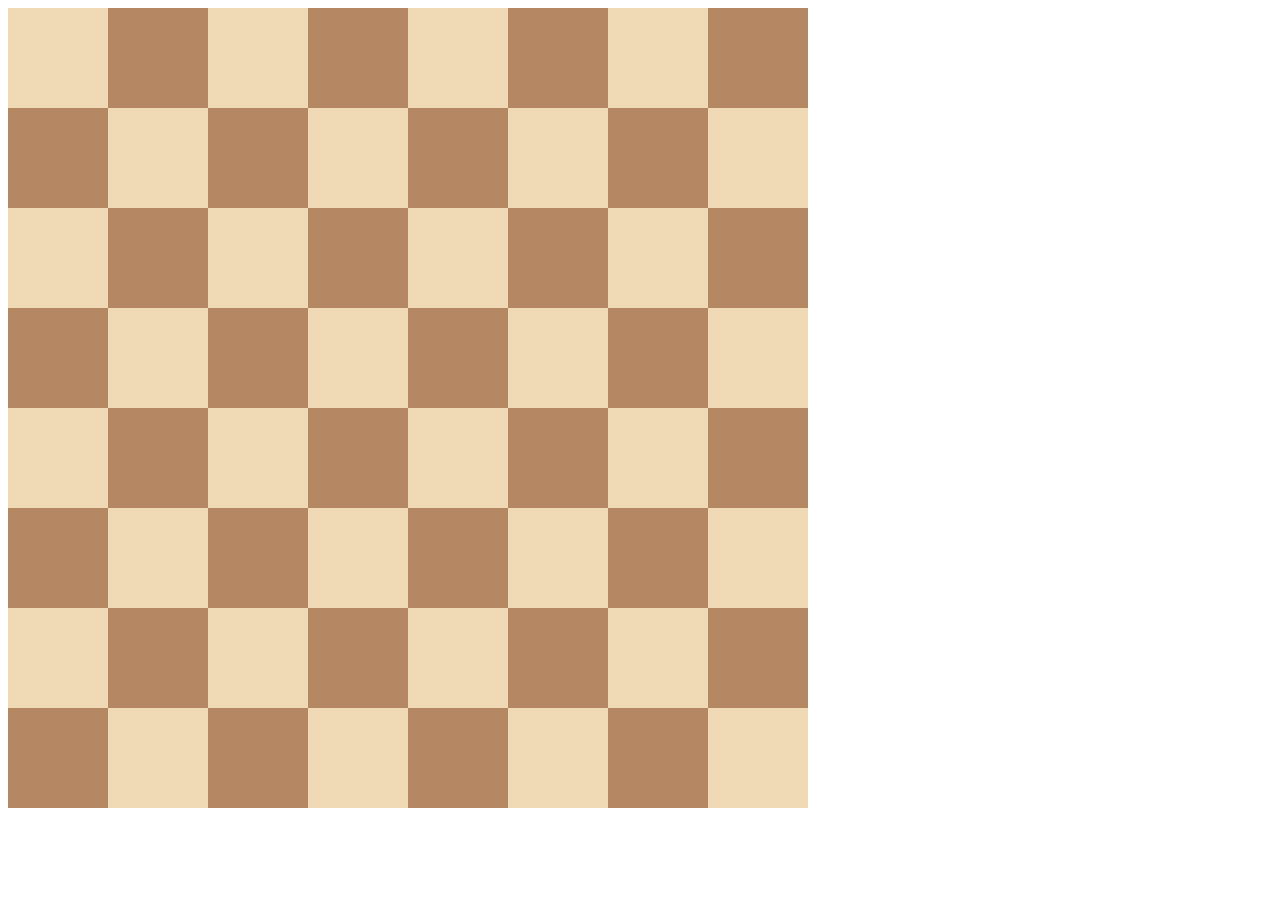
<file: 10.0 Display Grid/index.html>
<!DOCTYPE html>
<html>

<head>
  <title>Chessboard</title>
  <style>
    /* Write your code here */
    /* Each square should be 100px by 100px */
    /* My colours for white: #f0d9b5, black: #b58863 */

    .container{
      width: 800px;
      display: grid;
      grid-template-columns: 1fr 1fr 1fr 1fr 1fr 1fr 1fr 1fr;
      grid-template-rows: 1fr 1fr 1fr 1fr 1fr 1fr 1fr 1fr;
    }

    .white{
      height: 100px;
      width: 100px;
      background-color: #f0d9b5;
    }

    .black{
      height: 100px;
      width: 100px;
      background-color: #b58863;
    }

  </style>
</head>

<body>
  <div class="container">
    <div class="white"></div>
    <div class="black"></div>
    <div class="white"></div>
    <div class="black"></div>
    <div class="white"></div>
    <div class="black"></div>
    <div class="white"></div>
    <div class="black"></div>
    <div class="black"></div>
    <div class="white"></div>
    <div class="black"></div>
    <div class="white"></div>
    <div class="black"></div>
    <div class="white"></div>
    <div class="black"></div>
    <div class="white"></div>
    <div class="white"></div>
    <div class="black"></div>
    <div class="white"></div>
    <div class="black"></div>
    <div class="white"></div>
    <div class="black"></div>
    <div class="white"></div>
    <div class="black"></div>
    <div class="black"></div>
    <div class="white"></div>
    <div class="black"></div>
    <div class="white"></div>
    <div class="black"></div>
    <div class="white"></div>
    <div class="black"></div>
    <div class="white"></div>
    <div class="white"></div>
    <div class="black"></div>
    <div class="white"></div>
    <div class="black"></div>
    <div class="white"></div>
    <div class="black"></div>
    <div class="white"></div>
    <div class="black"></div>
    <div class="black"></div>
    <div class="white"></div>
    <div class="black"></div>
    <div class="white"></div>
    <div class="black"></div>
    <div class="white"></div>
    <div class="black"></div>
    <div class="white"></div>
    <div class="white"></div>
    <div class="black"></div>
    <div class="white"></div>
    <div class="black"></div>
    <div class="white"></div>
    <div class="black"></div>
    <div class="white"></div>
    <div class="black"></div>
    <div class="black"></div>
    <div class="white"></div>
    <div class="black"></div>
    <div class="white"></div>
    <div class="black"></div>
    <div class="white"></div>
    <div class="black"></div>
    <div class="white"></div>
  </div>
</body>

</html>
</file>
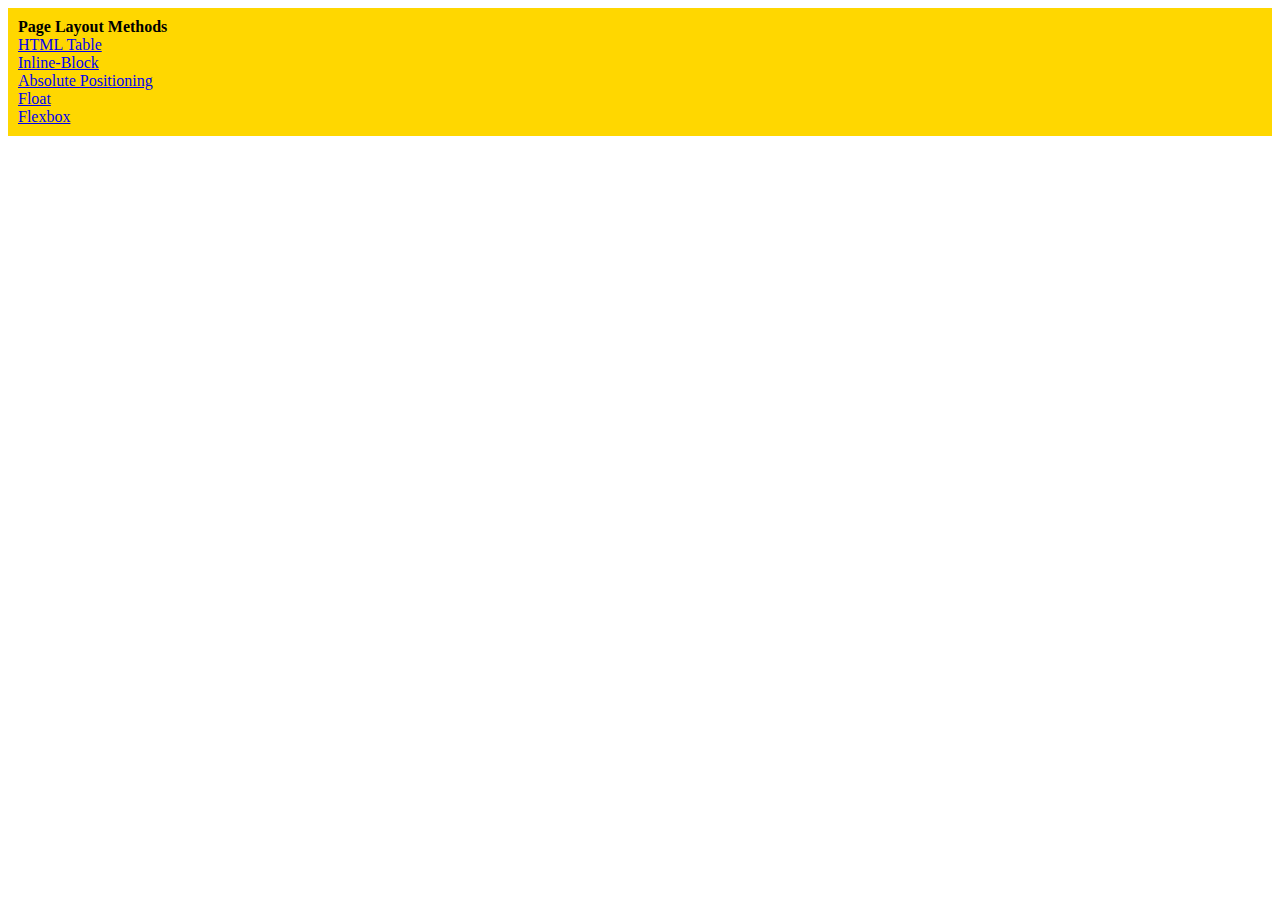
<file: 9.0 Display Flex/index.html>
<!DOCTYPE html>
<html lang="en">

<head>
  <meta charset="UTF-8">
  <meta name="viewport" content="width=device-width, initial-scale=1.0">
  <title>Column Layout Methods</title>
  <style>
    p {
      padding: 0;
      margin: 0;
      font-weight: 700;
    }

    li {
      list-style: none;
    }

    .container {
      padding: 10px;
      background-color: gold;
    }

  </style>
</head>

<body>
  <div class="container">
    <p>Page Layout Methods</p>

    <li><a href="./html-table.html">HTML Table</a></li>
    <li><a href="./inline-block.html">Inline-Block</li>
    <li><a href="./absolute-position.html">Absolute Positioning</li>
    <li><a href="./float.html">Float</li>
    <li><a href="./flex.html">Flexbox</li>

  </div>
</body>

</html>
</file>
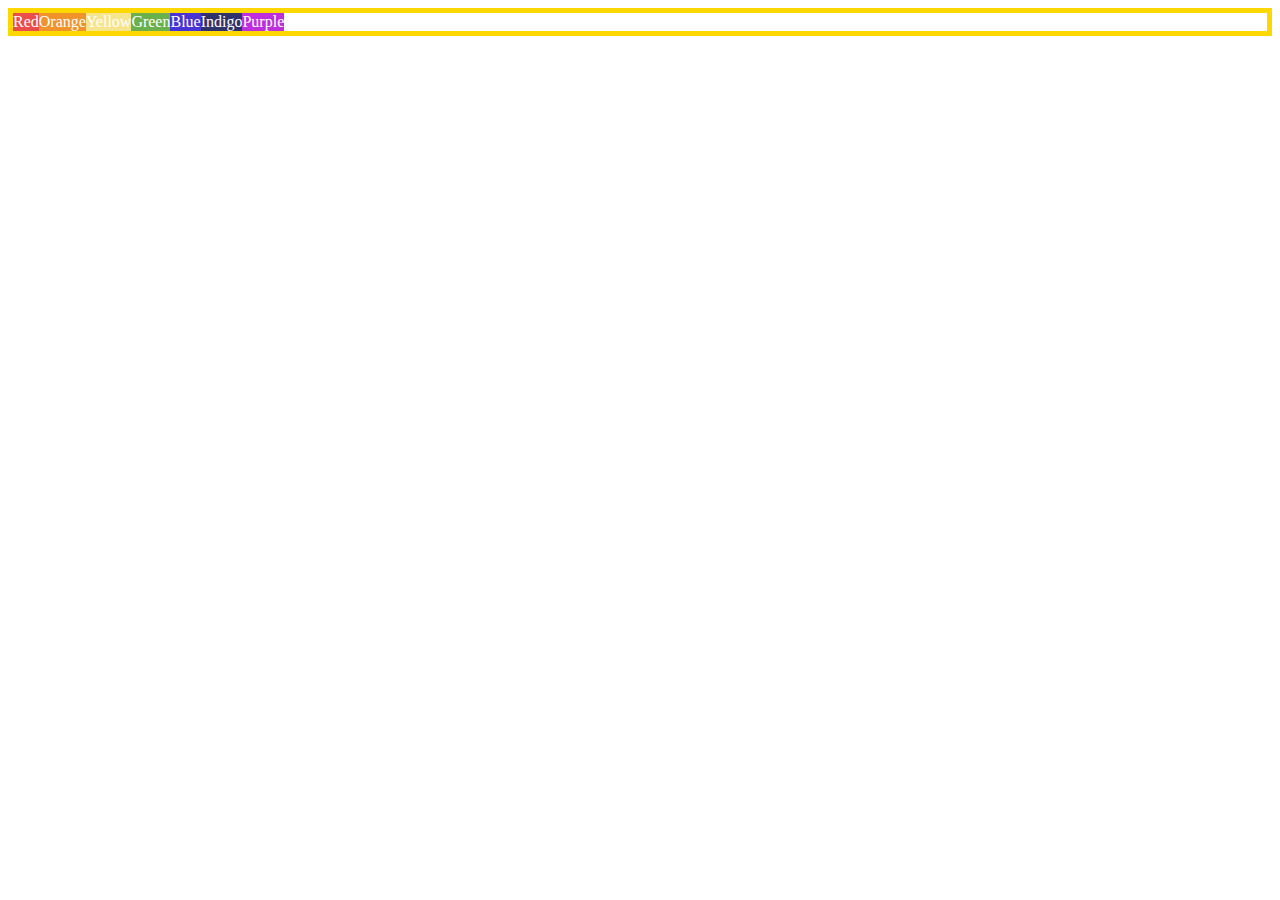
<file: 9.1 Flex Direction/index.html>
<!DOCTYPE html>
<html lang="en">

<head>
  <meta charset="UTF-8">
  <meta name="viewport" content="width=device-width, initial-scale=1.0">
  <title>Flex Direction</title>
  <!-- HINT:
  https://developer.mozilla.org/en-US/docs/Web/CSS/Universal_selectors
  https://developer.mozilla.org/en-US/docs/Learn/CSS/Building_blocks/Selectors/Combinators 
  -->
  <style>
    .container {
      color: white;
      border: 5px solid gold;
      display: flex;
    }

    /*
Select all the elements that are the direct
children of the .container class.
    */

    .red {background-color: #eb4d4b;}
    .orange {background-color: #f0932b;}
    .yellow {background-color: #f6e58d;}
    .green {background-color: #6ab04c;}
    .blue {background-color: #4834d4;}
    .indigo {background-color: #30336b;}
    .purple {background-color: #be2edd;}
  </style>
</head>

<body>
  <div class="container">
    <div class="red">Red</div>
    <div class="orange">Orange</div>
    <div class="yellow">Yellow</div>
    <div class="green">Green</div>
    <div class="blue">Blue</div>
    <div class="indigo">Indigo</div>
    <div class="purple">Purple</div>
  </div>
  
</body>

</html>
</file>
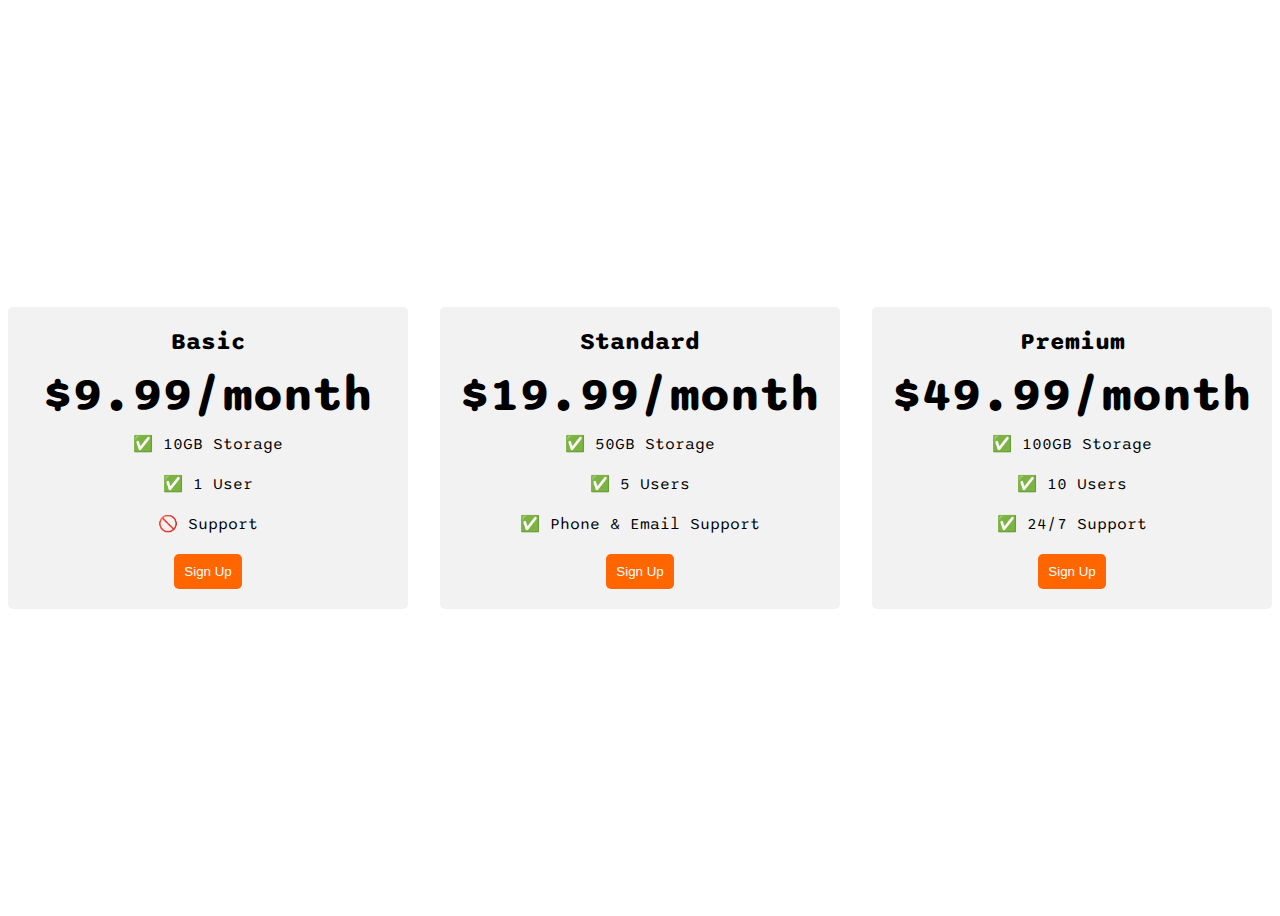
<file: 9.4+Flexbox+Pricing+Table+Project/index.html>
<!DOCTYPE html>
<html>
  <head>
    <title>Flexbox Pricing Table</title>
    <link rel="preconnect" href="https://fonts.googleapis.com" />
    <link rel="preconnect" href="https://fonts.gstatic.com" crossorigin />
    <link
      href="https://fonts.googleapis.com/css2?family=Sono:wght@400;700&display=swap"
      rel="stylesheet"
    />
    <style>
      body {
        font-family: "Sono", sans-serif;
      }

      /* Hint: What can you do with a media query and flexbox? */
      @media (max-width: 1250px) {
      }

      .pricing-container {
      display: flex;
      justify-content: center;
      align-items: center;
      height: 100vh;
      gap: 2rem;
    }

    .pricing-plan {
      flex: 1;
      max-width: 400px;
      padding: 20px;
      background-color: #f2f2f2;
      border-radius: 5px;
      text-align: center;
    }

    .plan-title {
      font-size: 24px;
      font-weight: bold;
      margin-bottom: 10px;
    }

    .plan-price {
      font-size: 48px;
      font-weight: bold;
      margin-bottom: 10px;
    }

    .plan-features {
      list-style: none;
      padding: 0;
      margin: 0;
    }

    .plan-features li {
      margin-bottom: 20px;
    }

    .plan-button {
      padding: 10px;
      background-color: #ff6600;
      color: #fff;
      border-radius: 5px;
      border: none;
    }

    @media (max-width: 1250px) {
      .pricing-container {
        flex-direction: column;
        height: 100%;
      }
    </style>
  </head>

  <body>
    <div class="pricing-container">
      <div class="pricing-plan">
        <div class="plan-title">Basic</div>
        <div class="plan-price">$9.99/month</div>
        <ul class="plan-features">
          <li>✅ 10GB Storage</li>
          <li>✅ 1 User</li>
          <li>🚫 Support</li>
        </ul>
        <button class="plan-button">Sign Up</button>
      </div>
      <div class="pricing-plan">
        <div class="plan-title">Standard</div>
        <div class="plan-price">$19.99/month</div>
        <ul class="plan-features">
          <li>✅ 50GB Storage</li>
          <li>✅ 5 Users</li>
          <li>✅ Phone &amp; Email Support</li>
        </ul>
        <button class="plan-button">Sign Up</button>
      </div>
      <div class="pricing-plan">
        <div class="plan-title">Premium</div>
        <div class="plan-price">$49.99/month</div>
        <ul class="plan-features">
          <li>✅ 100GB Storage</li>
          <li>✅ 10 Users</li>
          <li>✅ 24/7 Support</li>
        </ul>
        <button class="plan-button">Sign Up</button>
      </div>
    </div>
  </body>
</html>
</file>
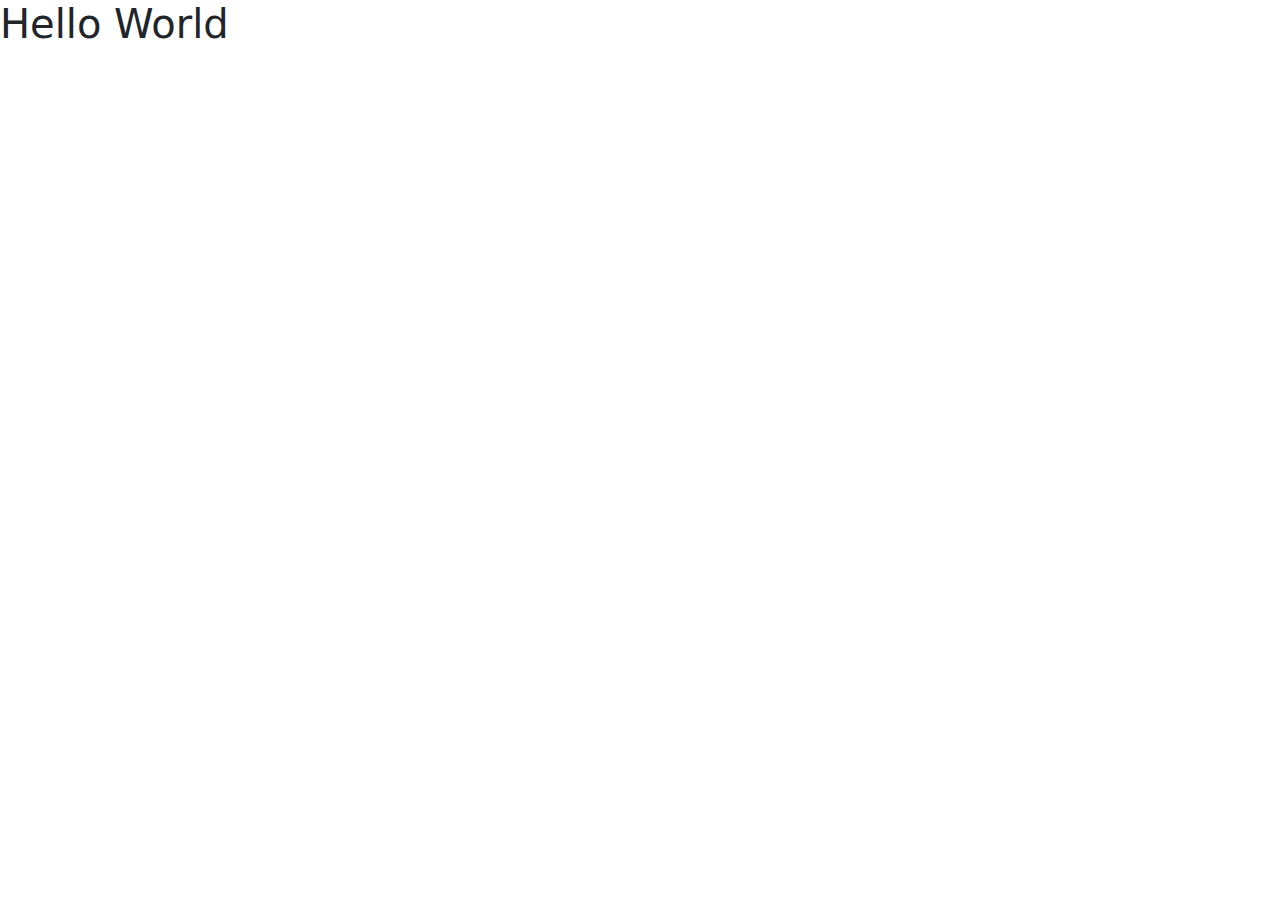
<file: Bootstrap-installation/index.html>
<!DOCTYPE html>
<html lang="en" dir="ltr">
  <head>
    <meta charset="utf-8">
    <title>Bootstrap Installation</title>
    <link rel="stylesheet" href="https://cdn.jsdelivr.net/npm/bootstrap@5.2.3/dist/css/bootstrap.min.css">
  </head>
  <body>

    <h1>Hello World</h1>

  </body>
</html>
</file>
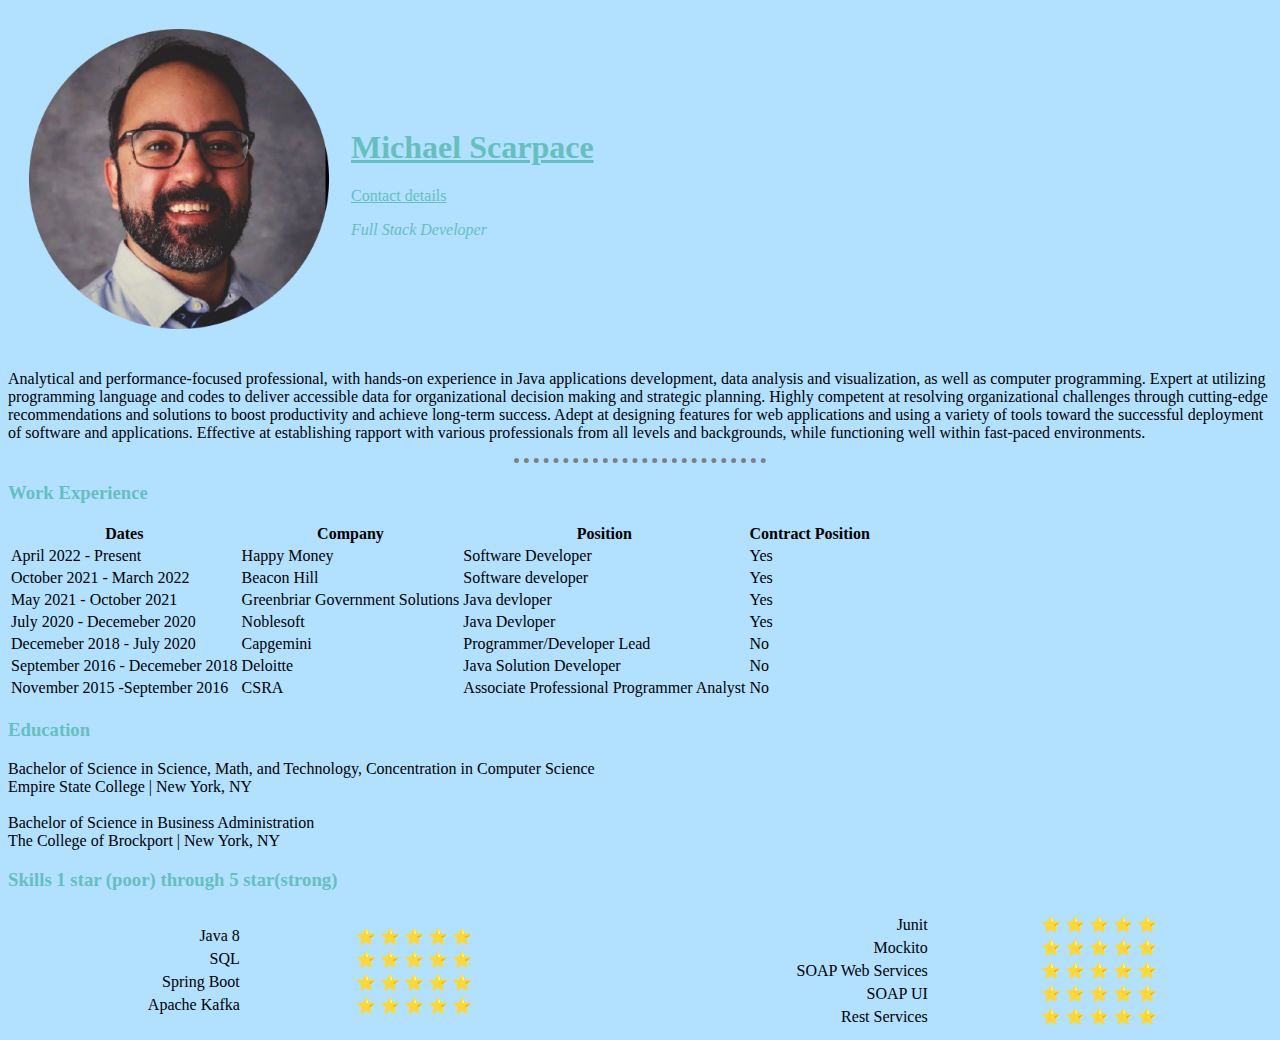
<file: web development/HTML - Personal Site/index.html>
<!DOCTYPE html>
<!--devdocs.io-->
<!--https://colorhunt.co/-->
<!--emojipedia.org-->
<!--mdn docs-->

<html lang="en" dir="ltr">
  <head>
    <meta charset="utf-8">
    <!--unicode-table.com-->
    <!--mdn web docs--> <!--meta-->
    <title> &#x2660; Michael's Personal Site</title>
    <link rel="stylesheet" href="css/styles.css">

    <!--style>
  h1 {color:red;}
  p {color:blue;}
</style-->

  </head>
  <body>
    <table cellspacing="20">
      <tr>
        <td><img src="linkedin-modified.png" alt="Michael's profile pic"
        width="300"
        height="300"/></td>
        <td><a href="https://www.linkedin.com/in/michael-scarpace/" style="color:#66bfbf"> <h1>Michael Scarpace</h1></a>
        <a href="Contact.html" style="color:#66bfbf">Contact details</a>
        <p style="color:#66bfbf"> <em>Full Stack Developer</em> </p></td>
      </tr>
    </table>


    <p>Analytical and performance-focused professional, with hands-on experience in Java applications development,
      data analysis and visualization, as well as computer programming.
      Expert at utilizing programming language and codes to deliver
      accessible data for organizational decision making and strategic planning.
      Highly competent at resolving organizational challenges through cutting-edge
      recommendations and solutions to boost productivity and achieve long-term success.
      Adept at designing features for web applications and using a variety of tools toward the successful
      deployment of software and applications. Effective at establishing rapport with various professionals
      from all levels and backgrounds, while functioning well within fast-paced environments.</p>
      <hr>
      <h3>Work Experience</h3>
      <table>
        <thead>
          <tr>
            <th>Dates</th>
            <th>Company</th>
            <th>Position</th>
            <th>Contract Position</th>
          </tr>
        </thead>
        <tbody>
          <tr>
            <td>April 2022 - Present</td>
            <td>Happy Money</td>
            <td>Software Developer</td>
            <td>Yes</td>
          </tr>
          <tr>
            <td>October 2021 - March 2022</td>
            <td>Beacon Hill</td>
            <td>Software developer</td>
            <td>Yes</td>
          </tr>
          <tr>
            <td>May 2021 - October 2021</td>
            <td>Greenbriar Government Solutions</td>
            <td>Java devloper</td>
            <td>Yes</td>
          </tr>
          <tr>
            <td>July 2020 - Decemeber 2020</td>
            <td>Noblesoft</td>
            <td>Java Devloper</td>
            <td>Yes</td>
          </tr>
          <tr>
            <td>Decemeber 2018 - July 2020</td>
            <td>Capgemini</td>
            <td>Programmer/Developer Lead</td>
            <td>No</td>
          </tr>
          <tr>
            <td>September 2016 - Decemeber 2018</td>
            <td>Deloitte</td>
            <td>Java Solution Developer</td>
            <td>No</td>
          </tr>
          <tr>
            <td>November 2015 -September 2016</td>
            <td>CSRA</td>
            <td>Associate Professional Programmer Analyst</td>
            <td>No</td>
          </tr>

        </tbody>
        <tfoot>

        </tfoot>
      </table>
      <h3>Education</h3>
      <p>Bachelor of Science in Science, Math, and Technology, Concentration in Computer Science<br>
         Empire State College | New York, NY <br>
         <br>
         Bachelor of Science in Business Administration <br>
         The College of Brockport | New York, NY
      </p>
      <h3>Skills 1 star (poor) through 5 star(strong)</h3>
      <table style="width:100%">
        <tr>
          <td>
            <table style="width:100%">
              <tbody>
                <tr>
                <td style="text-align:right;width:40%">Java 8</td>
                <td style="text-align:center;width:60%">	&#11088;	&#11088;	&#11088;	&#11088;	&#11088;</td>
                </tr>
                <tr>
                <td style="text-align:right;width:40%">SQL</td>
                <td style="text-align:center;width:60%">	&#11088;	&#11088;	&#11088;	&#11088;	&#11088;</td>
                </tr>
                <tr>
                <td style="text-align:right;width:40%">Spring Boot</td>
                <td style="text-align:center;width:60%">	&#11088;	&#11088;	&#11088;	&#11088;	&#11088;</td>
                </tr>
                <tr>
                <td style="text-align:right;width:40%">Apache Kafka</td>
                <td style="text-align:center;width:60%">	&#11088;	&#11088;	&#11088;	&#11088;	&#11088;</td>
                </tr>
              </tbody>
              <tfoot>
              </tfoot>
            </table>
          </td>
          <td>
            <table style="width:100%">
                <tr>
                <td style="text-align:right;width:50%">Junit</td>
                <td style="text-align:center;width:50%">	&#11088;	&#11088;	&#11088;	&#11088;	&#11088;</td>
                </tr>
                <tr>
                <td style="text-align:right;width:50%">Mockito</td>
                <td style="text-align:center;width:50%">	&#11088;	&#11088;	&#11088;	&#11088;	&#11088;</td>
                </tr>
                <tr>
                <td style="text-align:right;width:50%">SOAP Web Services</td>
                <td style="text-align:center;width:50%">	&#11088;	&#11088;	&#11088;	&#11088;	&#11088;</td>
                </tr>
                <tr>
                <td style="text-align:right;width:50%">SOAP UI</td>
                <td style="text-align:center;width:50%">	&#11088;	&#11088;	&#11088;	&#11088;	&#11088;</td>
                </tr>
                <tr>
                <td style="text-align:right;width:50%">Rest Services</td>
                <td style="text-align:center;width:50%">	&#11088;	&#11088;	&#11088;	&#11088;	&#11088;</td>
                </tr>
              </tbody>
              <tfoot>
              </tfoot>
            </table>
          </td>
        </tr>
      </table>

  </body>
</html>
</file>
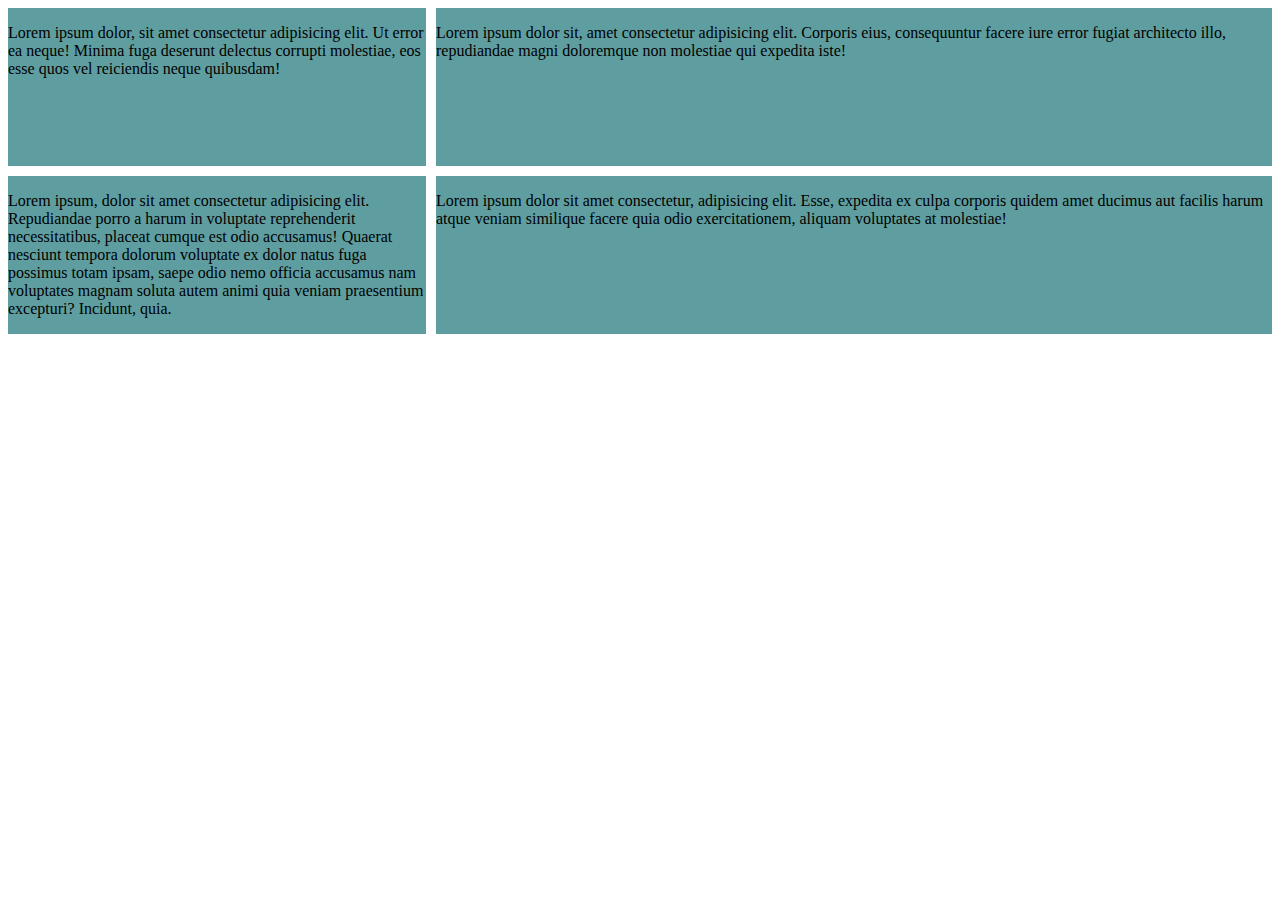
<file: 10.0 Display Grid/example.html>
<!DOCTYPE html>
<html>

<head>
  <title>CSS Grid vs Flexbox</title>
  <style>
    .container {
      display: grid;
      grid-template-columns: 1fr 2fr;
      grid-template-rows: 1fr 1fr;
      gap: 10px
    }

    .container>* {
      background-color: cadetblue;
    }
  </style>
</head>

<body>
  <div class="container">
    <div class="one">
      <p>Lorem ipsum dolor, sit amet consectetur adipisicing elit. Ut error ea neque! Minima fuga deserunt delectus
        corrupti molestiae, eos esse quos vel reiciendis neque quibusdam!</p>
    </div>
    <div class="two">
      <p>Lorem ipsum dolor sit, amet consectetur adipisicing elit. Corporis eius, consequuntur facere iure error fugiat
        architecto illo, repudiandae magni doloremque non molestiae qui expedita iste!</p>
    </div>
    <div class="three">
      <p>Lorem ipsum, dolor sit amet consectetur adipisicing elit. Repudiandae porro a harum in voluptate reprehenderit
        necessitatibus, placeat cumque est odio accusamus! Quaerat nesciunt tempora dolorum voluptate ex dolor natus
        fuga possimus totam ipsam, saepe odio nemo officia accusamus nam voluptates magnam soluta autem animi quia
        veniam praesentium excepturi? Incidunt, quia.</p>
    </div>
    <div>
      <p>Lorem ipsum dolor sit amet consectetur, adipisicing elit. Esse, expedita ex culpa corporis quidem amet ducimus
        aut facilis harum atque veniam similique facere quia odio exercitationem, aliquam voluptates at molestiae!</p>
    </div>
  </div>

</body>

</html>
</file>
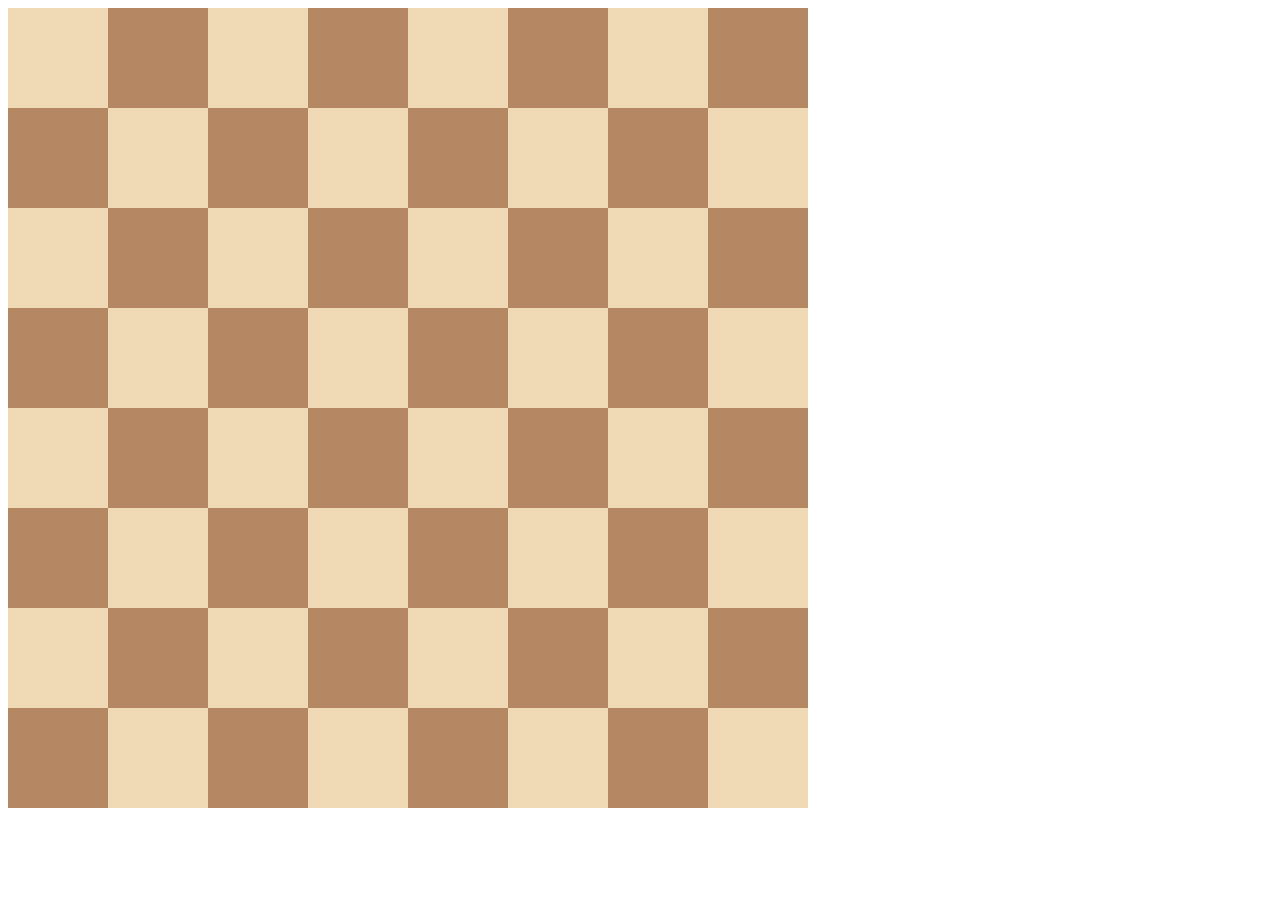
<file: 10.0 Display Grid/solution.html>
<!DOCTYPE html>
<html>

<head>
  <title>Chessboard</title>
  <style>
    .container {
      width: 800px;
      display: grid;
      grid-template-columns: 1fr 1fr 1fr 1fr 1fr 1fr 1fr 1fr;
      grid-template-rows: 1fr 1fr 1fr 1fr 1fr 1fr 1fr 1fr;
    }

    .white {
      height: 100px;
      width: 100px;
      background-color: #f0d9b5;
    }

    .black {
      height: 100px;
      width: 100px;
      background-color: #b58863;
    }
  </style>
</head>

<body>
  <div class="container">
    <div class="white"></div>
    <div class="black"></div>
    <div class="white"></div>
    <div class="black"></div>
    <div class="white"></div>
    <div class="black"></div>
    <div class="white"></div>
    <div class="black"></div>
    <div class="black"></div>
    <div class="white"></div>
    <div class="black"></div>
    <div class="white"></div>
    <div class="black"></div>
    <div class="white"></div>
    <div class="black"></div>
    <div class="white"></div>
    <div class="white"></div>
    <div class="black"></div>
    <div class="white"></div>
    <div class="black"></div>
    <div class="white"></div>
    <div class="black"></div>
    <div class="white"></div>
    <div class="black"></div>
    <div class="black"></div>
    <div class="white"></div>
    <div class="black"></div>
    <div class="white"></div>
    <div class="black"></div>
    <div class="white"></div>
    <div class="black"></div>
    <div class="white"></div>
    <div class="white"></div>
    <div class="black"></div>
    <div class="white"></div>
    <div class="black"></div>
    <div class="white"></div>
    <div class="black"></div>
    <div class="white"></div>
    <div class="black"></div>
    <div class="black"></div>
    <div class="white"></div>
    <div class="black"></div>
    <div class="white"></div>
    <div class="black"></div>
    <div class="white"></div>
    <div class="black"></div>
    <div class="white"></div>
    <div class="white"></div>
    <div class="black"></div>
    <div class="white"></div>
    <div class="black"></div>
    <div class="white"></div>
    <div class="black"></div>
    <div class="white"></div>
    <div class="black"></div>
    <div class="black"></div>
    <div class="white"></div>
    <div class="black"></div>
    <div class="white"></div>
    <div class="black"></div>
    <div class="white"></div>
    <div class="black"></div>
    <div class="white"></div>
  </div>
</body>

</html>
</file>
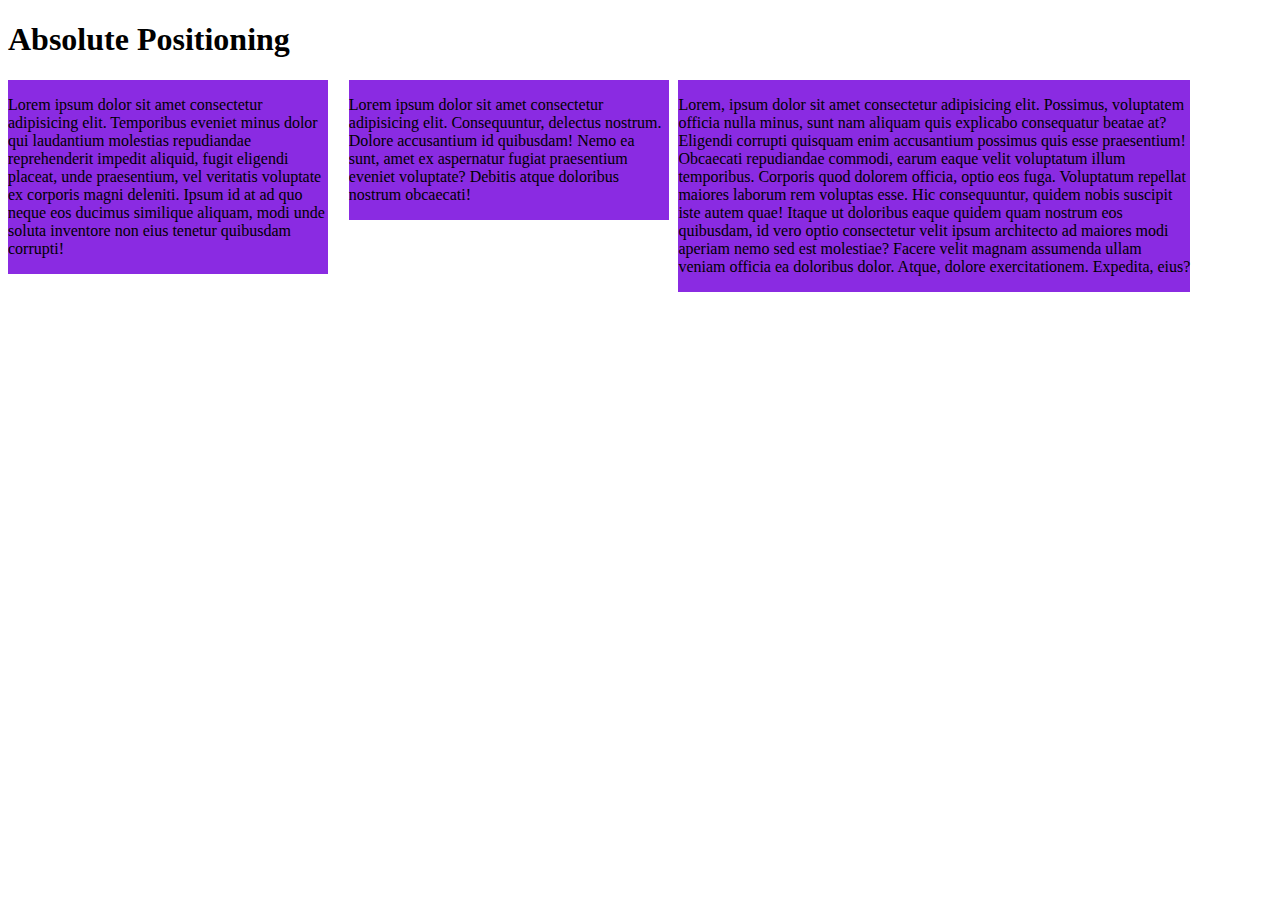
<file: 9.0 Display Flex/absolute-position.html>
<!DOCTYPE html>
<html lang="en">

<head>
  <meta charset="UTF-8">
  <meta name="viewport" content="width=device-width, initial-scale=1.0">
  <title>Absolute Positioning</title>
  <style>
    div {
      position: relative;
      display: inline-block;
      background-color: blueviolet;
    }

    .one {
      width: 25%;
      position: absolute;
    }

    .two {
      position: absolute;
      left: 27.25%;
      width: 25%;
    }

    .three {
      position: absolute;
      left: 53%;
      width: 40%;
    }
  </style>
</head>

<body>

  <body>
<h1>Absolute Positioning</h1>
    <div class="one">
      <p>Lorem ipsum dolor sit amet consectetur adipisicing elit. Temporibus eveniet minus dolor qui laudantium
        molestias repudiandae reprehenderit impedit aliquid, fugit eligendi placeat, unde praesentium, vel veritatis
        voluptate ex corporis magni deleniti. Ipsum id at ad quo neque eos ducimus similique aliquam, modi unde soluta
        inventore non eius tenetur quibusdam corrupti!</p>
    </div>
    <div class="two">
      <p>Lorem ipsum dolor sit amet consectetur adipisicing elit. Consequuntur, delectus nostrum. Dolore accusantium id
        quibusdam! Nemo ea sunt, amet ex aspernatur fugiat praesentium eveniet voluptate? Debitis atque doloribus
        nostrum obcaecati!</p>
    </div>
    <div class="three">
      <p>Lorem, ipsum dolor sit amet consectetur adipisicing elit. Possimus, voluptatem officia nulla minus, sunt nam
        aliquam quis explicabo consequatur beatae at? Eligendi corrupti quisquam enim accusantium possimus quis esse
        praesentium! Obcaecati repudiandae commodi, earum eaque velit voluptatum illum temporibus. Corporis quod dolorem
        officia, optio eos fuga. Voluptatum repellat maiores laborum rem voluptas esse. Hic consequuntur, quidem nobis
        suscipit iste autem quae! Itaque ut doloribus eaque quidem quam nostrum eos quibusdam, id vero optio consectetur
        velit ipsum architecto ad maiores modi aperiam nemo sed est molestiae? Facere velit magnam assumenda ullam
        veniam officia ea doloribus dolor. Atque, dolore exercitationem. Expedita, eius?</p>
    </div>
  </body>

</html>
</file>
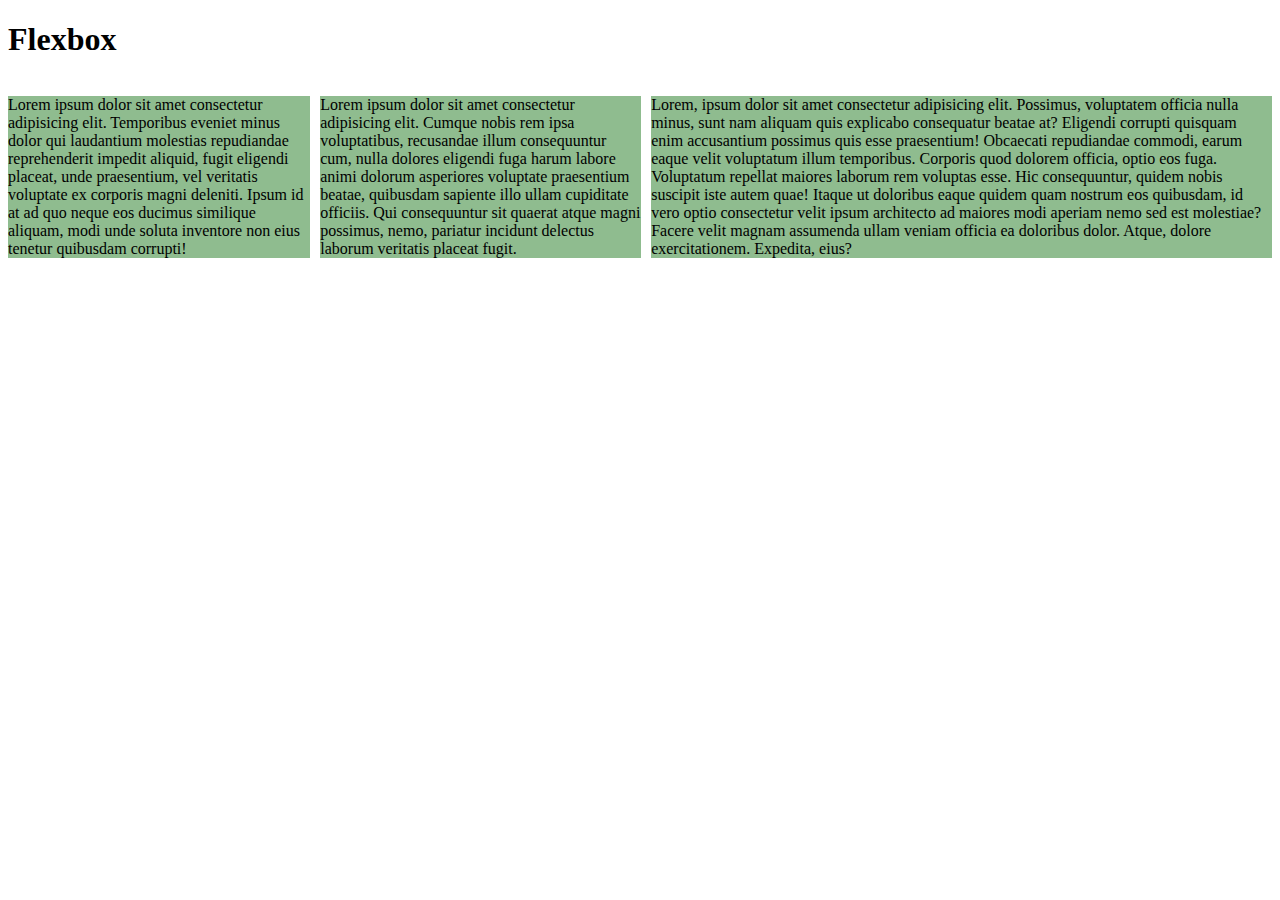
<file: 9.0 Display Flex/flex.html>
<!DOCTYPE html>
<html lang="en">

<head>
  <meta charset="UTF-8">
  <meta name="viewport" content="width=device-width, initial-scale=1.0">
  <title>Flexbox</title>
  <style>
    .container {
      display: flex;
      gap: 10px;
    }

    p {
      background-color: darkseagreen;
    }
    .one {
      flex: 1 1 auto;
    }
    .two {
      flex: 1 1 auto;
    }
    .three {
      flex: 1 1 auto;
    }
  </style>
</head>

<body>

  <body>
    <h1>Flexbox</h1>
    <div class="container">
      <div class="one">
        <p>Lorem ipsum dolor sit amet consectetur adipisicing elit. Temporibus eveniet minus dolor qui laudantium
          molestias repudiandae reprehenderit impedit aliquid, fugit eligendi placeat, unde praesentium, vel veritatis
          voluptate ex corporis magni deleniti. Ipsum id at ad quo neque eos ducimus similique aliquam, modi unde soluta
          inventore non eius tenetur quibusdam corrupti!</p>
      </div>
      <div class="two">
        <p>Lorem ipsum dolor sit amet consectetur adipisicing elit. Cumque nobis rem ipsa voluptatibus, recusandae illum
          consequuntur cum, nulla dolores eligendi fuga harum labore animi dolorum asperiores voluptate praesentium
          beatae, quibusdam sapiente illo ullam cupiditate officiis. Qui consequuntur sit quaerat atque magni possimus,
          nemo, pariatur incidunt delectus laborum veritatis placeat fugit.</p>
      </div>
      <div class="three">
        <p>Lorem, ipsum dolor sit amet consectetur adipisicing elit. Possimus, voluptatem officia nulla minus, sunt nam
          aliquam quis explicabo consequatur beatae at? Eligendi corrupti quisquam enim accusantium possimus quis esse
          praesentium! Obcaecati repudiandae commodi, earum eaque velit voluptatum illum temporibus. Corporis quod
          dolorem
          officia, optio eos fuga. Voluptatum repellat maiores laborum rem voluptas esse. Hic consequuntur, quidem nobis
          suscipit iste autem quae! Itaque ut doloribus eaque quidem quam nostrum eos quibusdam, id vero optio
          consectetur
          velit ipsum architecto ad maiores modi aperiam nemo sed est molestiae? Facere velit magnam assumenda ullam
          veniam officia ea doloribus dolor. Atque, dolore exercitationem. Expedita, eius?</p>
      </div>
    </div>
  </body>

</html>
</file>
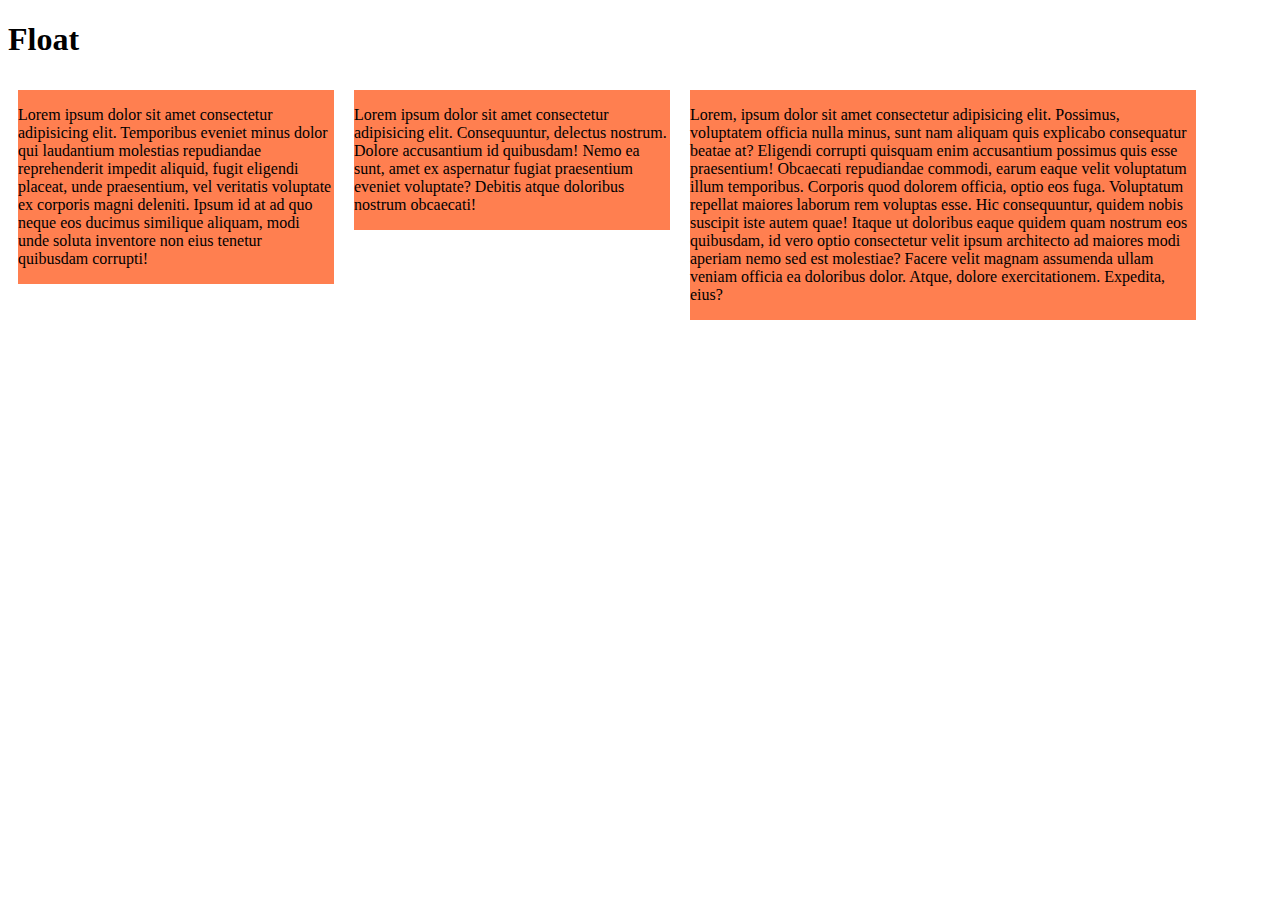
<file: 9.0 Display Flex/float.html>
<!DOCTYPE html>
<html lang="en">

<head>
  <meta charset="UTF-8">
  <meta name="viewport" content="width=device-width, initial-scale=1.0">
  <title>Float</title>
  <style>
    div {
      background-color: coral;
      margin: 10px;
    }

    .one {
      float: left;
      width: 25%;
    }

    .two {
      width: 25%;
      float: left;
    }

    .three {
      float: left;
      width: 40%;
    }
  </style>
</head>

<body>

  <body>
    <h1>Float</h1>
    <div class="one">
      <p>Lorem ipsum dolor sit amet consectetur adipisicing elit. Temporibus eveniet minus dolor qui laudantium
        molestias repudiandae reprehenderit impedit aliquid, fugit eligendi placeat, unde praesentium, vel veritatis
        voluptate ex corporis magni deleniti. Ipsum id at ad quo neque eos ducimus similique aliquam, modi unde soluta
        inventore non eius tenetur quibusdam corrupti!</p>
    </div>
    <div class="two">
      <p>Lorem ipsum dolor sit amet consectetur adipisicing elit. Consequuntur, delectus nostrum. Dolore accusantium id
        quibusdam! Nemo ea sunt, amet ex aspernatur fugiat praesentium eveniet voluptate? Debitis atque doloribus
        nostrum obcaecati!</p>
    </div>
    <div class="three">
      <p>Lorem, ipsum dolor sit amet consectetur adipisicing elit. Possimus, voluptatem officia nulla minus, sunt nam
        aliquam quis explicabo consequatur beatae at? Eligendi corrupti quisquam enim accusantium possimus quis esse
        praesentium! Obcaecati repudiandae commodi, earum eaque velit voluptatum illum temporibus. Corporis quod dolorem
        officia, optio eos fuga. Voluptatum repellat maiores laborum rem voluptas esse. Hic consequuntur, quidem nobis
        suscipit iste autem quae! Itaque ut doloribus eaque quidem quam nostrum eos quibusdam, id vero optio consectetur
        velit ipsum architecto ad maiores modi aperiam nemo sed est molestiae? Facere velit magnam assumenda ullam
        veniam officia ea doloribus dolor. Atque, dolore exercitationem. Expedita, eius?</p>
    </div>
  </body>

</html>
</file>
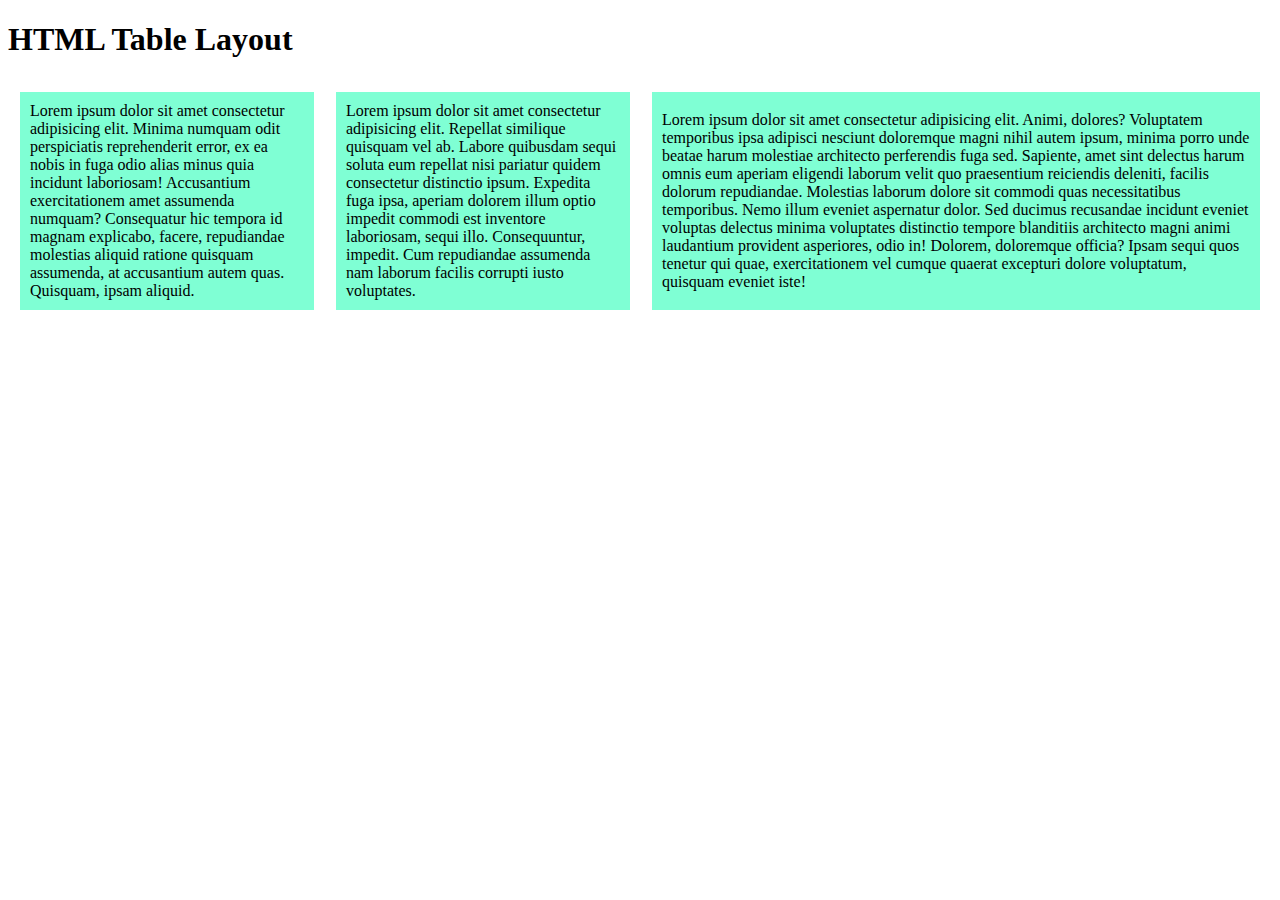
<file: 9.0 Display Flex/html-table.html>
<!DOCTYPE html>
<html lang="en">

<head>
  <meta charset="UTF-8">
  <meta name="viewport" content="width=device-width, initial-scale=1.0">
  <title>HTML Table Layout</title>
  <style>
    table {
      width: 100%;
    }

    td {
      border: 10px solid white;
      padding: 10px;
      background-color: aquamarine;
    }

    .col1 {
      width: 25%;
    }

    .col2 {
      width: 25%;
    }

    .col3 {
      width: 70%;
    }

    ;
  </style>
</head>

<body>
  <h1>HTML Table Layout</h1>
  <table>
    <tr class="row">
      <td class="col1">Lorem ipsum dolor sit amet consectetur adipisicing elit. Minima numquam odit perspiciatis
        reprehenderit error, ex ea nobis in fuga odio alias minus quia incidunt laboriosam! Accusantium exercitationem
        amet assumenda numquam? Consequatur hic tempora id magnam explicabo, facere, repudiandae molestias aliquid
        ratione quisquam assumenda, at accusantium autem quas. Quisquam, ipsam aliquid.</td>
      <td class="col2">Lorem ipsum dolor sit amet consectetur adipisicing elit. Repellat similique quisquam vel ab.
        Labore quibusdam sequi soluta eum repellat nisi pariatur quidem consectetur distinctio ipsum. Expedita fuga
        ipsa, aperiam dolorem illum optio impedit commodi est inventore laboriosam, sequi illo. Consequuntur, impedit.
        Cum repudiandae assumenda nam laborum facilis corrupti iusto voluptates.</td>
      <td class="col3">Lorem ipsum dolor sit amet consectetur adipisicing elit. Animi, dolores? Voluptatem temporibus
        ipsa adipisci nesciunt doloremque magni nihil autem ipsum, minima porro unde beatae harum molestiae architecto
        perferendis fuga sed. Sapiente, amet sint delectus harum omnis eum aperiam eligendi laborum velit quo
        praesentium reiciendis deleniti, facilis dolorum repudiandae. Molestias laborum dolore sit commodi quas
        necessitatibus temporibus. Nemo illum eveniet aspernatur dolor. Sed ducimus recusandae incidunt eveniet voluptas
        delectus minima voluptates distinctio tempore blanditiis architecto magni animi laudantium provident asperiores,
        odio in! Dolorem, doloremque officia? Ipsam sequi quos tenetur qui quae, exercitationem vel cumque quaerat
        excepturi dolore voluptatum, quisquam eveniet iste!</td>
    </tr>
  </table>

</body>

</html>
</file>
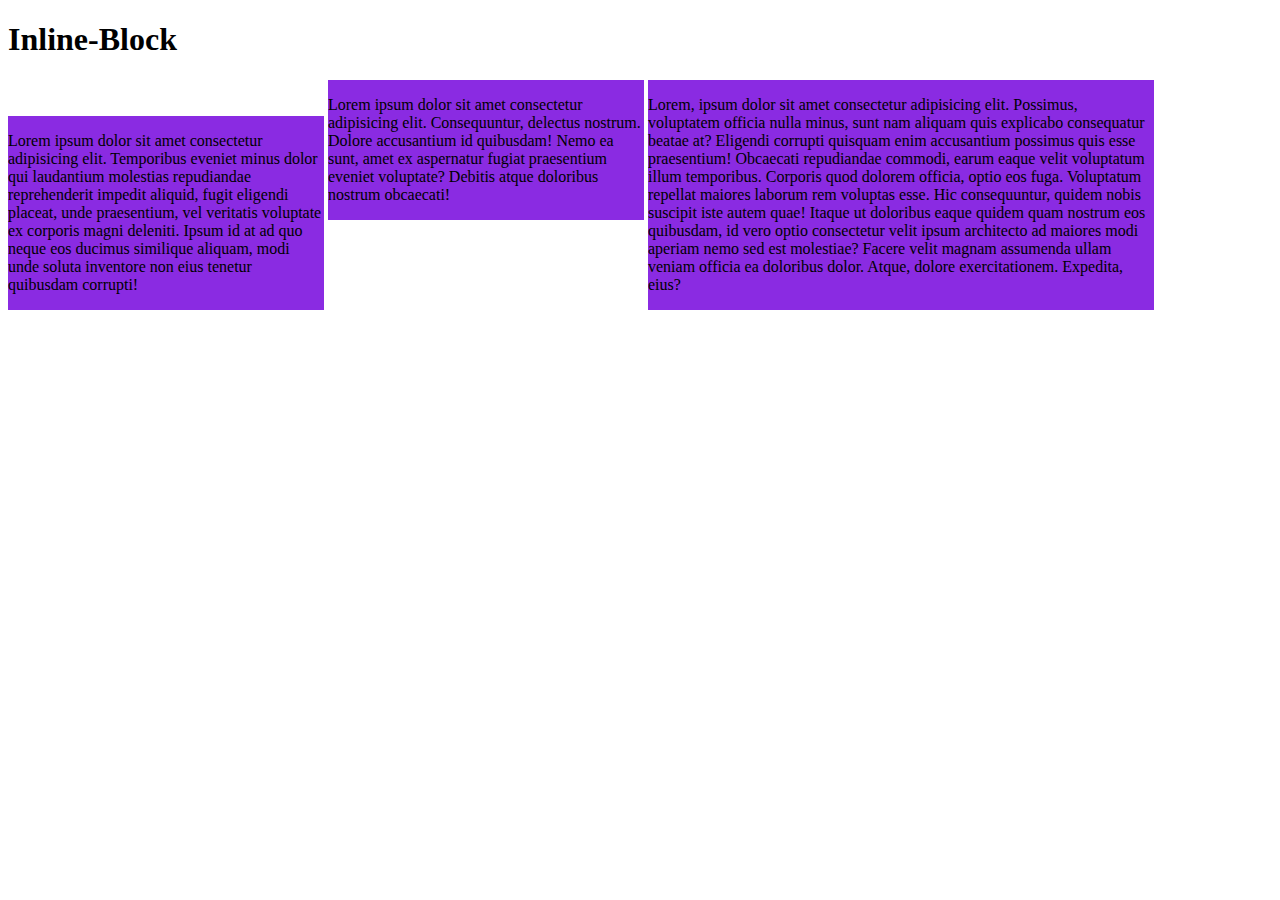
<file: 9.0 Display Flex/inline-block.html>
<!DOCTYPE html>
<html lang="en">

<head>
  <meta charset="UTF-8">
  <meta name="viewport" content="width=device-width, initial-scale=1.0">
  <title>Inline Block</title>
  <style>
    div {
      display: inline-block;
      background-color: blueviolet;

    }

    .one {
      width: 25%;
    }

    .two {
      width: 25%;
      vertical-align: top;
    }

    .three {
      width: 40%;
    }
  </style>
</head>

<body>

  <body>
    <h1>Inline-Block</h1>
    <div class="one">
      <p>Lorem ipsum dolor sit amet consectetur adipisicing elit. Temporibus eveniet minus dolor qui laudantium
        molestias repudiandae reprehenderit impedit aliquid, fugit eligendi placeat, unde praesentium, vel veritatis
        voluptate ex corporis magni deleniti. Ipsum id at ad quo neque eos ducimus similique aliquam, modi unde soluta
        inventore non eius tenetur quibusdam corrupti!</p>
    </div>
    <div class="two">
      <p>Lorem ipsum dolor sit amet consectetur adipisicing elit. Consequuntur, delectus nostrum. Dolore accusantium id
        quibusdam! Nemo ea sunt, amet ex aspernatur fugiat praesentium eveniet voluptate? Debitis atque doloribus
        nostrum obcaecati!</p>
    </div>
    <div class="three">
      <p>Lorem, ipsum dolor sit amet consectetur adipisicing elit. Possimus, voluptatem officia nulla minus, sunt nam
        aliquam quis explicabo consequatur beatae at? Eligendi corrupti quisquam enim accusantium possimus quis esse
        praesentium! Obcaecati repudiandae commodi, earum eaque velit voluptatum illum temporibus. Corporis quod dolorem
        officia, optio eos fuga. Voluptatum repellat maiores laborum rem voluptas esse. Hic consequuntur, quidem nobis
        suscipit iste autem quae! Itaque ut doloribus eaque quidem quam nostrum eos quibusdam, id vero optio consectetur
        velit ipsum architecto ad maiores modi aperiam nemo sed est molestiae? Facere velit magnam assumenda ullam
        veniam officia ea doloribus dolor. Atque, dolore exercitationem. Expedita, eius?</p>
    </div>
  </body>

</html>
</file>
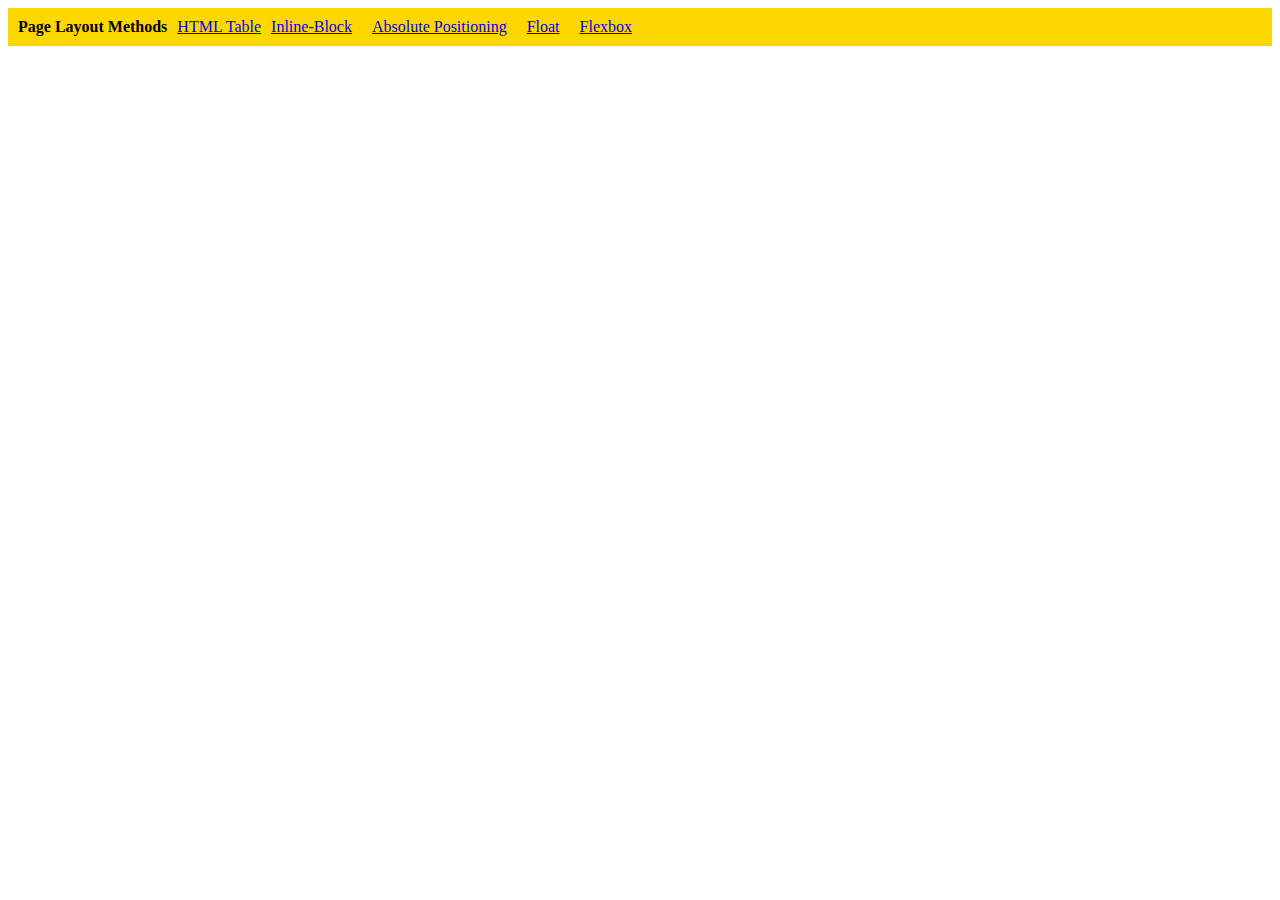
<file: 9.0 Display Flex/solution.html>
<!DOCTYPE html>
<html lang="en">

<head>
  <meta charset="UTF-8">
  <meta name="viewport" content="width=device-width, initial-scale=1.0">
  <title>Column Layout Methods</title>
  <style>
    p {
      font-weight: 700;
      margin: 0;
    }

    li {
      list-style: none;
    }

    .container {
      padding: 10px;
      background-color: gold;
      display: flex;
      gap: 10px;
    }
  </style>
</head>

<body>
  <div class="container">
    <p>Page Layout Methods</p>

    <li><a href="./html-table.html">HTML Table</a></li>
    <li><a href="./inline-block.html">Inline-Block</li>
    <li><a href="./absolute-position.html">Absolute Positioning</li>
    <li><a href="./float.html">Float</li>
    <li><a href="./flex.html">Flexbox</li>

  </div>
</body>

</html>
</file>
<file: web development/HTML - Personal Site/css/styles.css>
body {
        background-color: #B1E1FF;
      }

      hr{
        border-style: none;
        border-top-style: dotted;
        border-color: gray;
        border-width: 5px;
        width:20%
      }

      h1, h3{
        color: #66bfbf
      }

      #Contact-Header{
        
      }

      /* .someClass
            #someId
            :somePseudo  */
</file>
